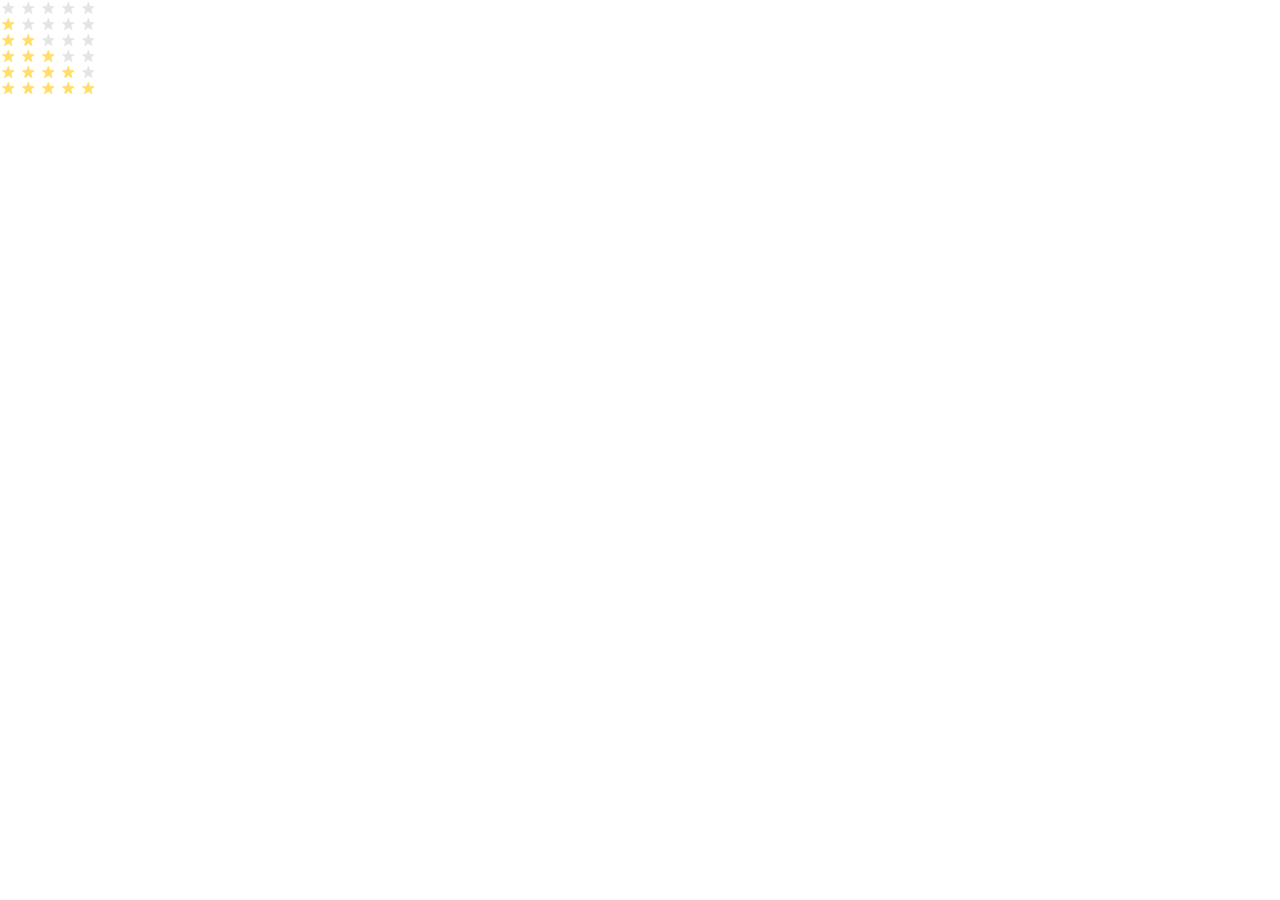
<file: index.html>
<!doctype html><html lang="en"><head><meta charset="utf-8"><meta name="viewport" content="width=device-width, user-scalable=no, initial-scale=1.0, maximum-scale=1.0, minimum-scale=1.0"><title>Stars</title><link rel="stylesheet" href="index.4caf4de0.css"></head><body> <ul class="stars stars--0"> <li class="stars__star"></li> <li class="stars__star"></li> <li class="stars__star"></li> <li class="stars__star"></li> <li class="stars__star"></li> </ul> <ul class="stars stars--1"> <li class="stars__star"></li> <li class="stars__star"></li> <li class="stars__star"></li> <li class="stars__star"></li> <li class="stars__star"></li> </ul> <ul class="stars stars--2"> <li class="stars__star"></li> <li class="stars__star"></li> <li class="stars__star"></li> <li class="stars__star"></li> <li class="stars__star"></li> </ul> <ul class="stars stars--3"> <li class="stars__star"></li> <li class="stars__star"></li> <li class="stars__star"></li> <li class="stars__star"></li> <li class="stars__star"></li> </ul> <ul class="stars stars--4"> <li class="stars__star"></li> <li class="stars__star"></li> <li class="stars__star"></li> <li class="stars__star"></li> <li class="stars__star"></li> </ul> <ul class="stars stars--5"> <li class="stars__star"></li> <li class="stars__star"></li> <li class="stars__star"></li> <li class="stars__star"></li> <li class="stars__star"></li> </ul> </body></html>
</file>
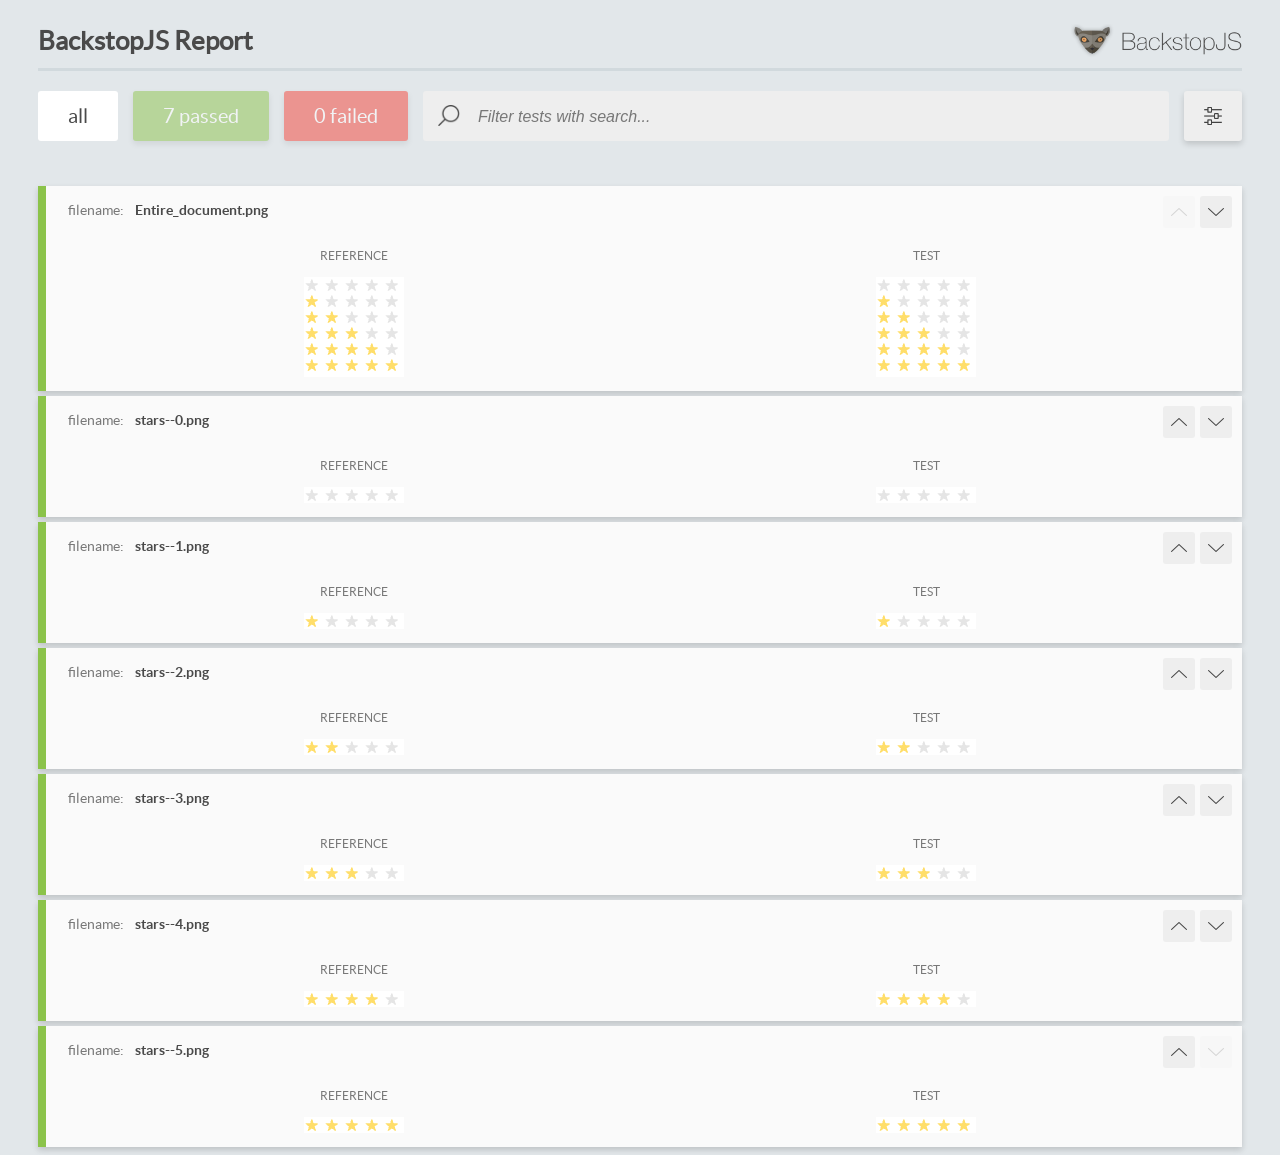
<file: report/html_report/index.html>
<!DOCTYPE html>
<html>
  <head>
    <meta charset="utf-8">
    <!-- Disable Cache -->
    <meta http-equiv="Cache-Control" content="no-cache, no-store, must-revalidate">
    <meta http-equiv="Pragma" content="no-cache">
    <meta http-equiv="Expires" content="0">

    <title>BackstopJS Report</title>

    <style>
      @font-face {
          font-family: 'latoregular';
          src: url('./assets/fonts/lato-regular-webfont.woff2') format('woff2'),
              url('./assets/fonts/lato-regular-webfont.woff') format('woff');
          font-weight: 400;
          font-style: normal;
      }
      @font-face {
          font-family: 'latobold';
          src: url('./assets/fonts/lato-bold-webfont.woff2') format('woff2'),
              url('./assets/fonts/lato-bold-webfont.woff') format('woff');
          font-weight: 700;
          font-style: normal;
      }

      .ReactModal__Body--open {
          overflow: hidden;
      }
      .ReactModal__Body--open .header {
        display: none;
      }

    </style>
  </head>
  <body style="background-color: #E2E7EA">
    <div id="root">

    </div>
    <script>
      function report (report) { // eslint-disable-line no-unused-vars
        window.tests = report;
      }
    </script>
    <script src="config.js"></script>
    <script src="index_bundle.js"></script>
  </body>
</html>
</file>
<file: index.4caf4de0.css>
body{margin:0}.stars{margin:0;padding:0;list-style:none;display:flex}.stars__star{background-image:url(star.822d561e.svg);background-position:50%;background-repeat:no-repeat;width:16px;height:16px}.stars__star:not(:last-child){margin-right:4px}.stars--1 .stars__star:first-child,.stars--2 .stars__star:nth-child(-n+2),.stars--3 .stars__star:nth-child(-n+3),.stars--4 .stars__star:nth-child(-n+4),.stars--5 .stars__star:nth-child(-n+5){background-image:url(star-active.edda4c43.svg)}
/*# sourceMappingURL=index.4caf4de0.css.map */
</file>
